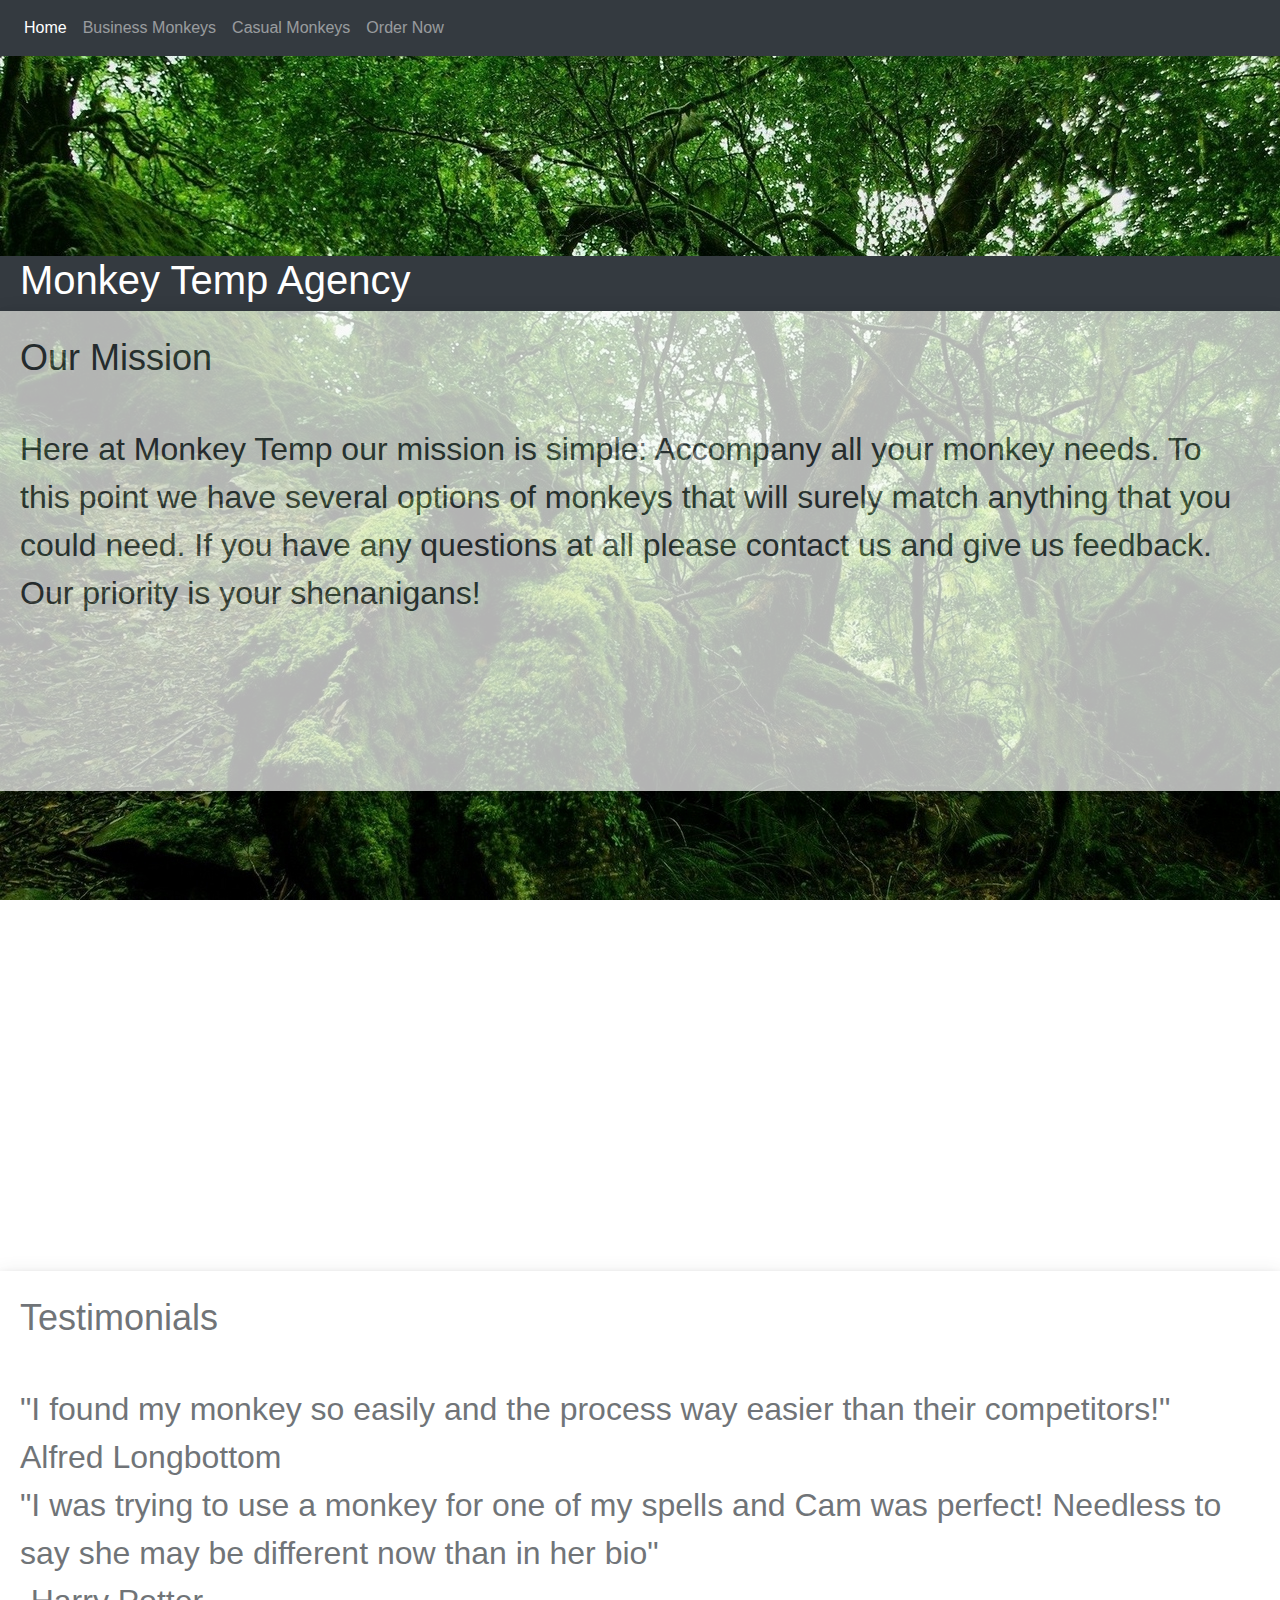
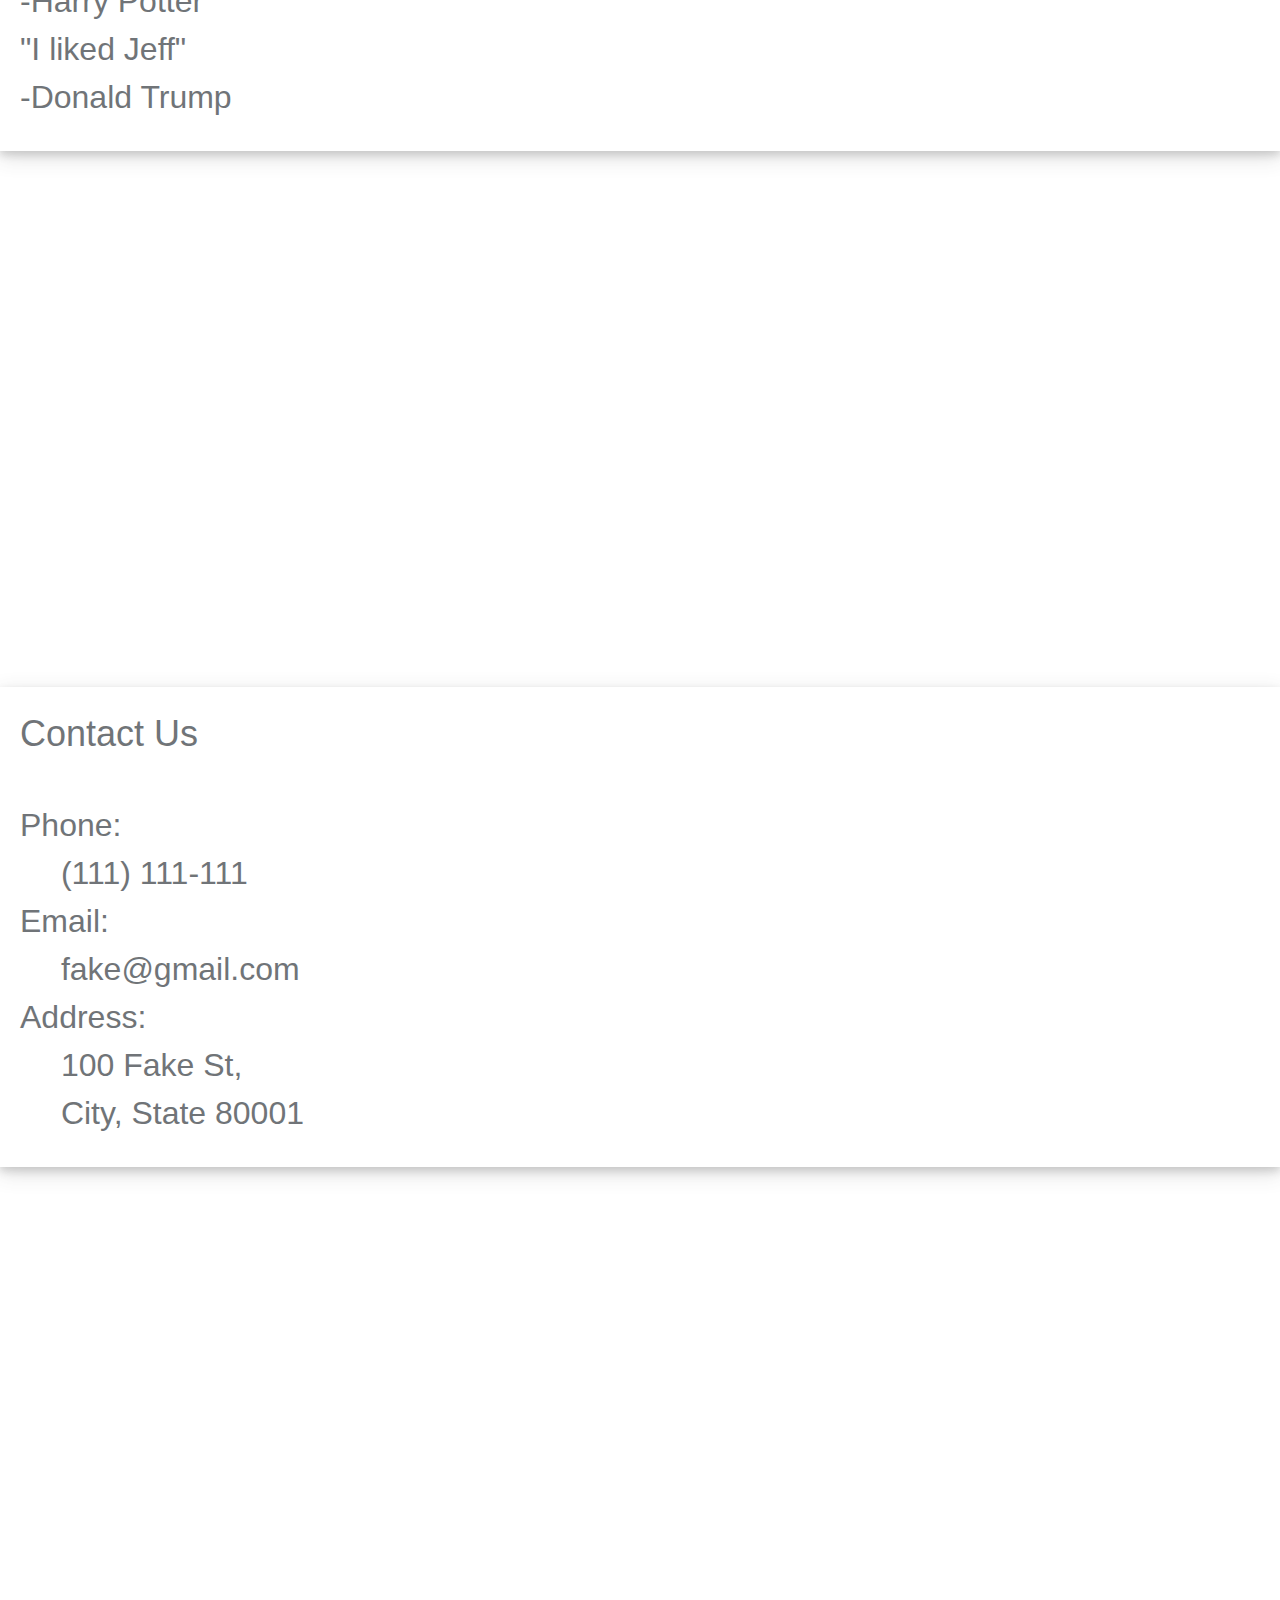
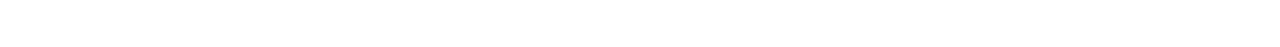
<file: public/index.html>
<!DOCTYPE html>
<html>
    <head>
        <title>Monkey Temp</title>
        <link rel="stylesheet" href="homeStyle.css">
        <link href="https://stackpath.bootstrapcdn.com/bootstrap/4.3.1/css/bootstrap.min.css" rel="stylesheet" integrity="sha384-ggOyR0iXCbMQv3Xipma34MD+dH/1fQ784/j6cY/iJTQUOhcWr7x9JvoRxT2MZw1T" crossorigin="anonymous">
    </head>
    
    <body class="img-body">
        
        <nav class="navbar navbar-expand-sm bg-dark navbar-dark">
            <ul class="navbar-nav">
                <li class="nav-item active"><a class="nav-link" href="index.html">Home</a></li>
                <li class="nav-item"><a class="nav-link" href="businessMonkeys.html">Business Monkeys</a></li>
                <li class="nav-item"><a class="nav-link" href="casualMonkeys.html">Casual Monkeys</a></li>
                <li class="nav-item"><a class="nav-link" href="order.html">Order Now</a></li>
            </ul>
        </nav>

        <h1 class="myH1">Monkey Temp Agency</h1>

        <div class="container-1">
            <div class="polaroid-home">
                <header>Our Mission</header>
                <p>Here at Monkey Temp our mission is simple: Accompany all your monkey needs.
                    To this point we have several options of monkeys that will surely match
                    anything that you could need. If you have any questions at all please contact
                    us and give us feedback. Our priority is your shenanigans!
                </p>
            </div>
            <div class="polaroid-home gap"></div>
            <div class="polaroid-home">
                <header>Testimonials</header>
                <p>"I found my monkey so easily and the process way easier than their competitors!" <br>
                    Alfred Longbottom<br>
                    "I was trying to use a monkey for one of my spells and Cam was perfect!
                    Needless to say she may be different now than in her bio" <br>
                    -Harry Potter<br>
                    "I liked Jeff" <br>
                    -Donald Trump</div>
                </p>    
            </div>
            <div class="polaroid-home gap"></div>
            <div class="polaroid-home">
                <header>Contact Us</header>
                <p>Phone:  <br>&emsp; (111) 111-111 <br>
                    Email: <br>&emsp; fake@gmail.com<br>
                    Address: <br>&emsp; 100 Fake St,<br> 
                    &emsp; City, State 80001
                </p>
            </div>
            <div class="polaroid-home gap"></div>   
        </div>


    </body>
</html>
</file>
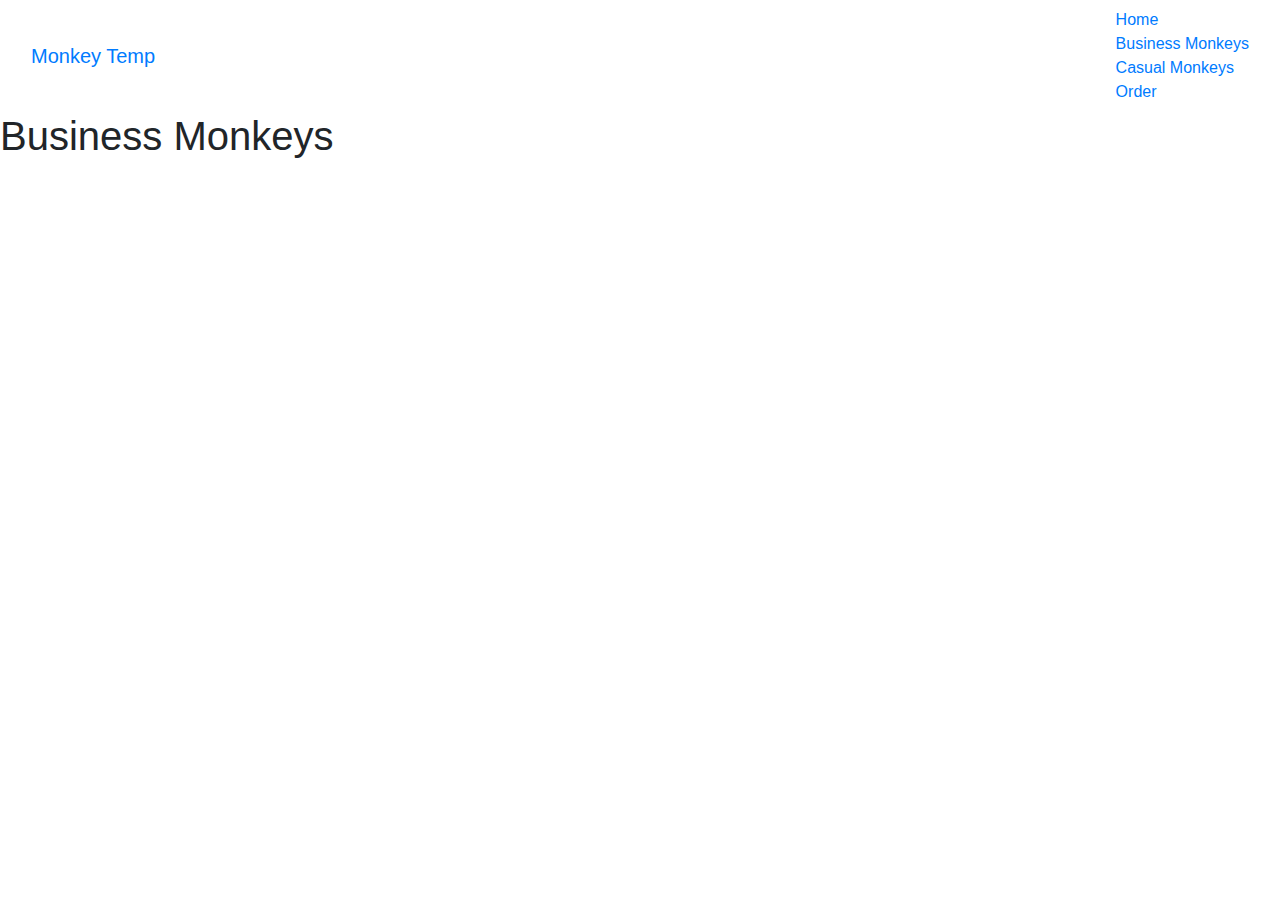
<file: businessMonkeys.html>
<!DOCTYPE html>
<html>
    <head>
        <title>Business Monkeys</title>
        <link href="https://stackpath.bootstrapcdn.com/bootstrap/4.3.1/css/bootstrap.min.css" rel="stylesheet" integrity="sha384-ggOyR0iXCbMQv3Xipma34MD+dH/1fQ784/j6cY/iJTQUOhcWr7x9JvoRxT2MZw1T" crossorigin="anonymous">

    </head>
    <body>
        <nav class="navbar navbar-default">
            <div class="container-fluid">
                <div class="navbar-header">
                    <a class="navbar-brand" href="#">Monkey Temp</a>
                </div>
                <ul class="nav navbar-nav">
                    <li class="active"><a href="index.html">Home</a></li>
                    <li><a href="businessMonkeys.html">Business Monkeys</a></li>
                    <li><a href="casualMonkeys.html">Casual Monkeys</a></li>
                    <li><a href="order.html">Order</a></li>
                </ul>
            </div>
        </nav>

        <h1>Business Monkeys</h1>

        <div class="container-1">
            <div class="item-1">
                <header></header>
                <img>
                <p></p>
            </div>
            <div class="item-1">
                    <header></header>
                    <img>
                    <p></p>
            </div>
            <div class="item-1">
                    <header></header>
                    <img>
                    <p></p>
            </div>
            <div class="item-1">
                    <header></header>
                    <img>
                    <p></p>
            </div>                  
        </div>


    </body>
    <footer>

    </footer>
</html>
</file>
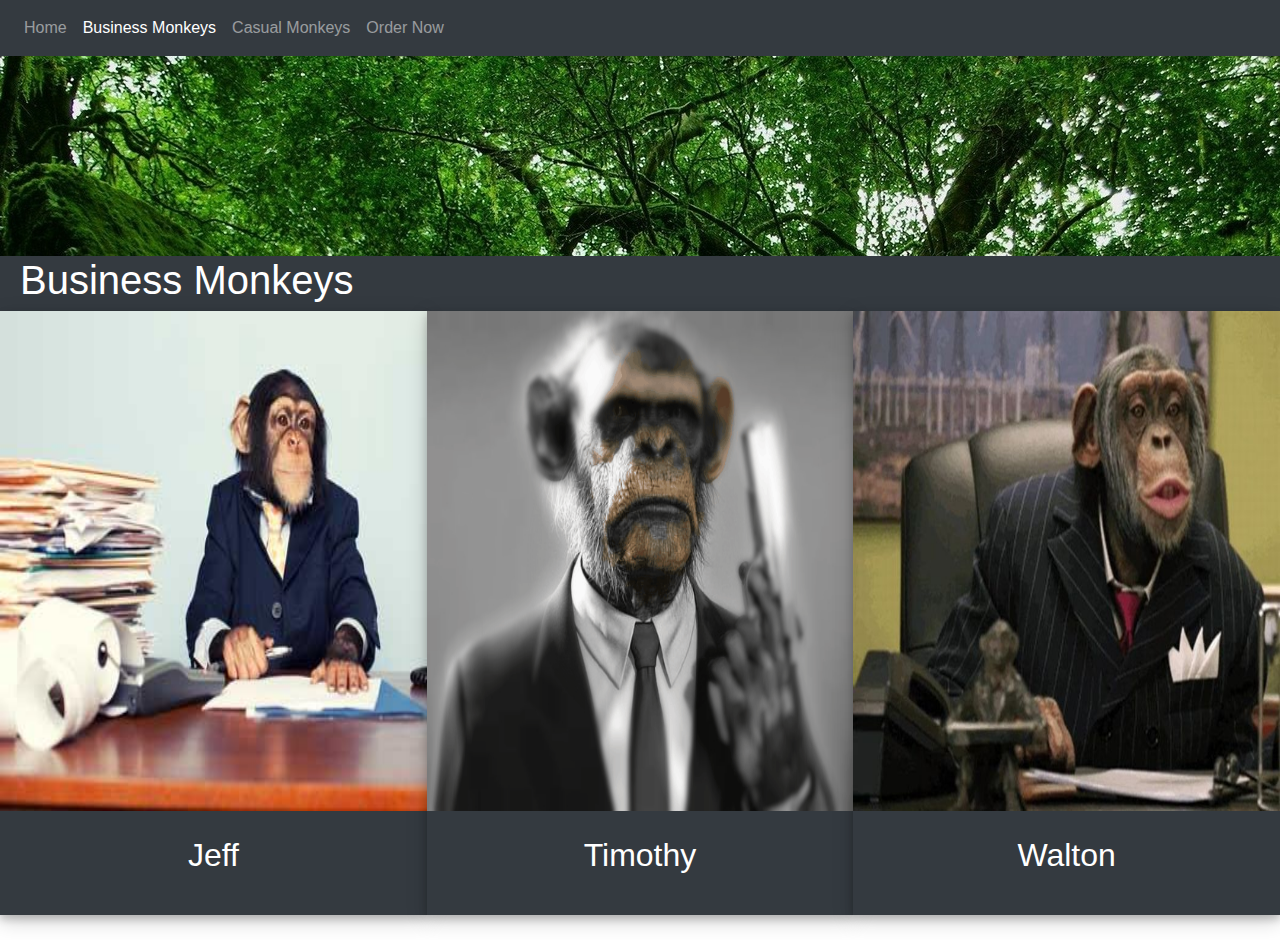
<file: public/businessMonkeys.html>
<!DOCTYPE html>
<html>
    <head>
        <title>Business Monkeys</title>
        <link rel="stylesheet" href="monkeyPage.css">
        <link href="https://stackpath.bootstrapcdn.com/bootstrap/4.3.1/css/bootstrap.min.css" rel="stylesheet" integrity="sha384-ggOyR0iXCbMQv3Xipma34MD+dH/1fQ784/j6cY/iJTQUOhcWr7x9JvoRxT2MZw1T" crossorigin="anonymous">

    </head>
    <body class="img-body">
        <nav class="navbar navbar-expand-sm bg-dark navbar-dark">
            <ul class="navbar-nav">
                <li class="nav-item"><a class="nav-link" href="index.html">Home</a></li>
                <li class="nav-item active"><a class="nav-link" href="businessMonkeys.html">Business Monkeys</a></li>
                <li class="nav-item"><a class="nav-link" href="casualMonkeys.html">Casual Monkeys</a></li>
                <li class="nav-item"><a class="nav-link" href="order.html">Order Now</a></li>
            </ul>
        </nav>

        <h1 class="myH1">Business Monkeys</h1>

        <div class="container-1">
            <div class="polaroid">
                <img src="images/Business1.jpg" style="width:100%">
                <div class="cap-container">
                    <p>Jeff</p>
                </div>
                <div class="overlay-text">
                    <div class="bio">Jeff is your average Joe, or should we say you average Jeff.
                        Jeff is a really cubicle kind of guy. He be in the office at
                        9am sharp and by 5pm he'll be out the door to take his wife to 
                        a nice dinner at Applebees.
                    </div>
                </div>
            </div>

            <div class="polaroid">
                <img src="images/Business2.jpg" style="width: 100%">
                <div class="cap-container">
                    <p>Timothy</p>
                </div>
                <div class="overlay-text">
                    <div class="bio">Although nobody knows his real name, Timothy is quite personable.
                        Don't let his looks (and probably violent past) scare you away. He is
                        incredibly intelligent and will be great at leading your security teams
                        to victory against all types of infiltration.
                    </div>
                </div>
            </div>
                        
            <div class="polaroid">
                <img src="images/Business3.jpg" style="width: 100%">
                <div class="cap-container">
                    <p>Walton</p>
                </div>
                <div class="overlay-text">
                    <p class="bio">If you think Walton has the type of name that could be on the side
                        of a giant corporate skyscraper, your correct! Walton, a co-owner of 
                        Walton & Walton, is the best monkey for all your CEO needs. You may lose
                        some employees to his termination-of-employment tantrums, but you'll rake
                        in the cash.
                    </p>
                </div>
            </div>           
        </div>


    </body>
    <footer>

    </footer>
</html>
</file>
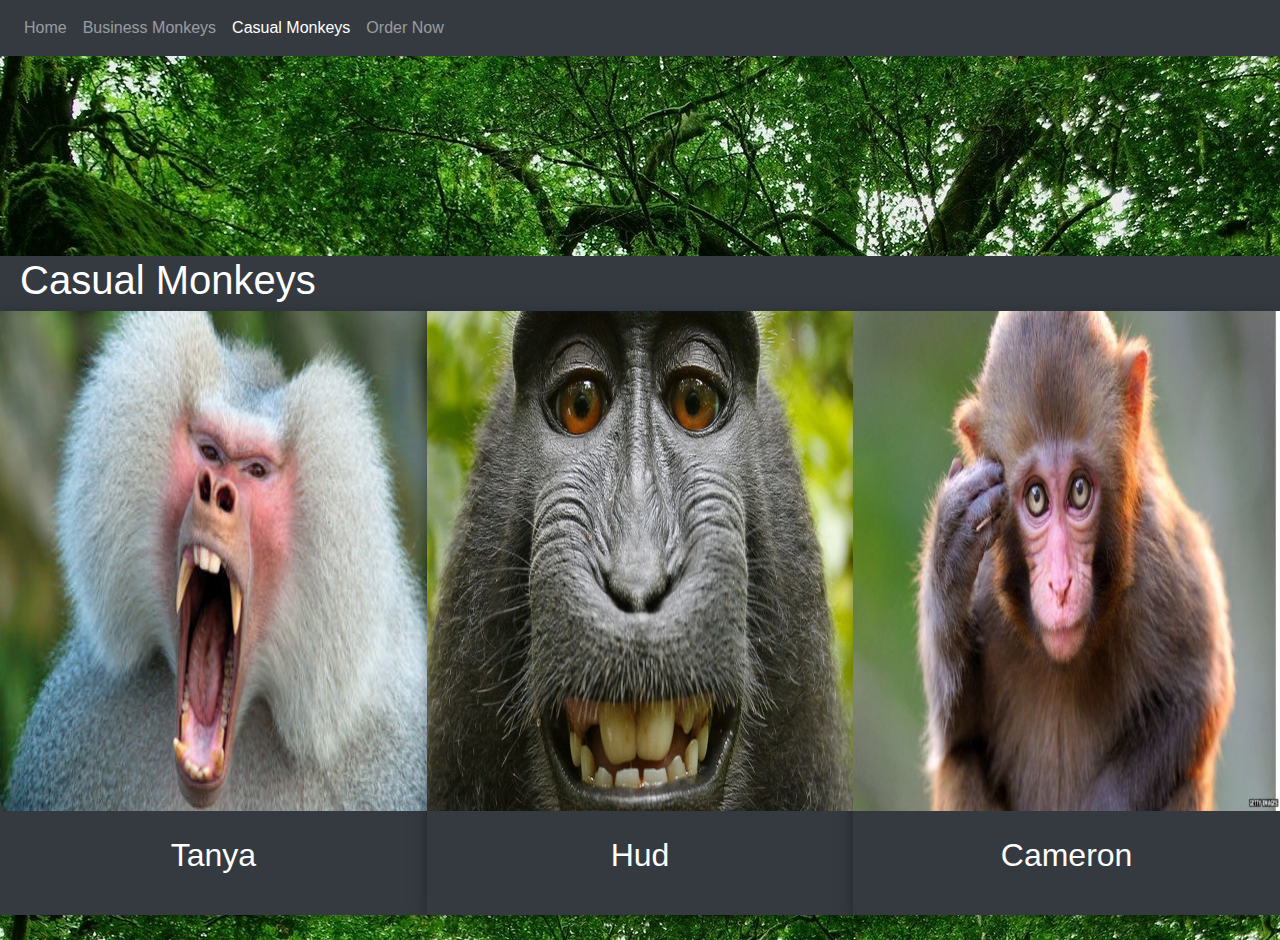
<file: public/casualMonkeys.html>
<!DOCTYPE html>
<html>
    <head>
        <title>Casual Monkeys</title>
        <link rel="stylesheet" href="monkeyPage.css">
        <link href="https://stackpath.bootstrapcdn.com/bootstrap/4.3.1/css/bootstrap.min.css" rel="stylesheet" integrity="sha384-ggOyR0iXCbMQv3Xipma34MD+dH/1fQ784/j6cY/iJTQUOhcWr7x9JvoRxT2MZw1T" crossorigin="anonymous">

    </head>
    
    <body background="images/background.jpg">
        <nav class="navbar navbar-expand-sm bg-dark navbar-dark">
            <ul class="navbar-nav">
                <li class="nav-item"><a class="nav-link" href="index.html">Home</a></li>
                <li class="nav-item"><a class="nav-link" href="businessMonkeys.html">Business Monkeys</a></li>
                <li class="nav-item active"><a class="nav-link" href="casualMonkeys.html">Casual Monkeys</a></li>
                <li class="nav-item"><a class="nav-link" href="order.html">Order Now</a></li>
            </ul>
        </nav>

        <h1 class="myH1">Casual Monkeys</h1>

        <div class="container-1">
            <div class="polaroid">
                <img src="images/Casual3.jpg" style="width:100%">
                <div class="cap-container">
                    <p>Tanya</p>
                </div>
                <div class="overlay-text">
                    <div class="bio">You may think that Tanya is quite upset, but she's actually
                        just singing (and performing quite well if you ask me). Tanya will sing
                        anywhere, and I mean ANYWHERE. Perfect for serenading your lover or 
                        just having someone to sing with you in the car. 
                    </div>
                </div>
            </div>

            <div class="polaroid">
                <img src="images/Casual4.jpg" style="width: 100%">
                <div class="cap-container">
                    <p>Hud</p>
                </div>
                <div class="overlay-text">
                    <div class="bio">Hud's the best handyman on this side of the Mississippi. This 
                        guy has skills, seriously. Need a toilet repaired? Hud is your guy. Need a 
                        fancy new paint job in your bedroom? Hud is your guy. Need help fixing your 
                        bike after trying to pull a "HOTROD" stunt? Hud is your guy. Honestly there's
                        nothing Hud can't do.
                    </div>
                </div>
            </div>
                        
            <div class="polaroid">
                <img src="images/Casual1.jpg" style="width: 100%">
                <div class="cap-container">
                    <p>Cameron</p>
                </div>
                <div class="overlay-text">
                    <p class="bio">Cam is honestly just one of our junior analysts here at Temp
                        Monkey. That's all. Nothing special.
                    </p>
                </div>
            </div>           
        </div>


    </body>
    <footer>

    </footer>
</html>
</file>
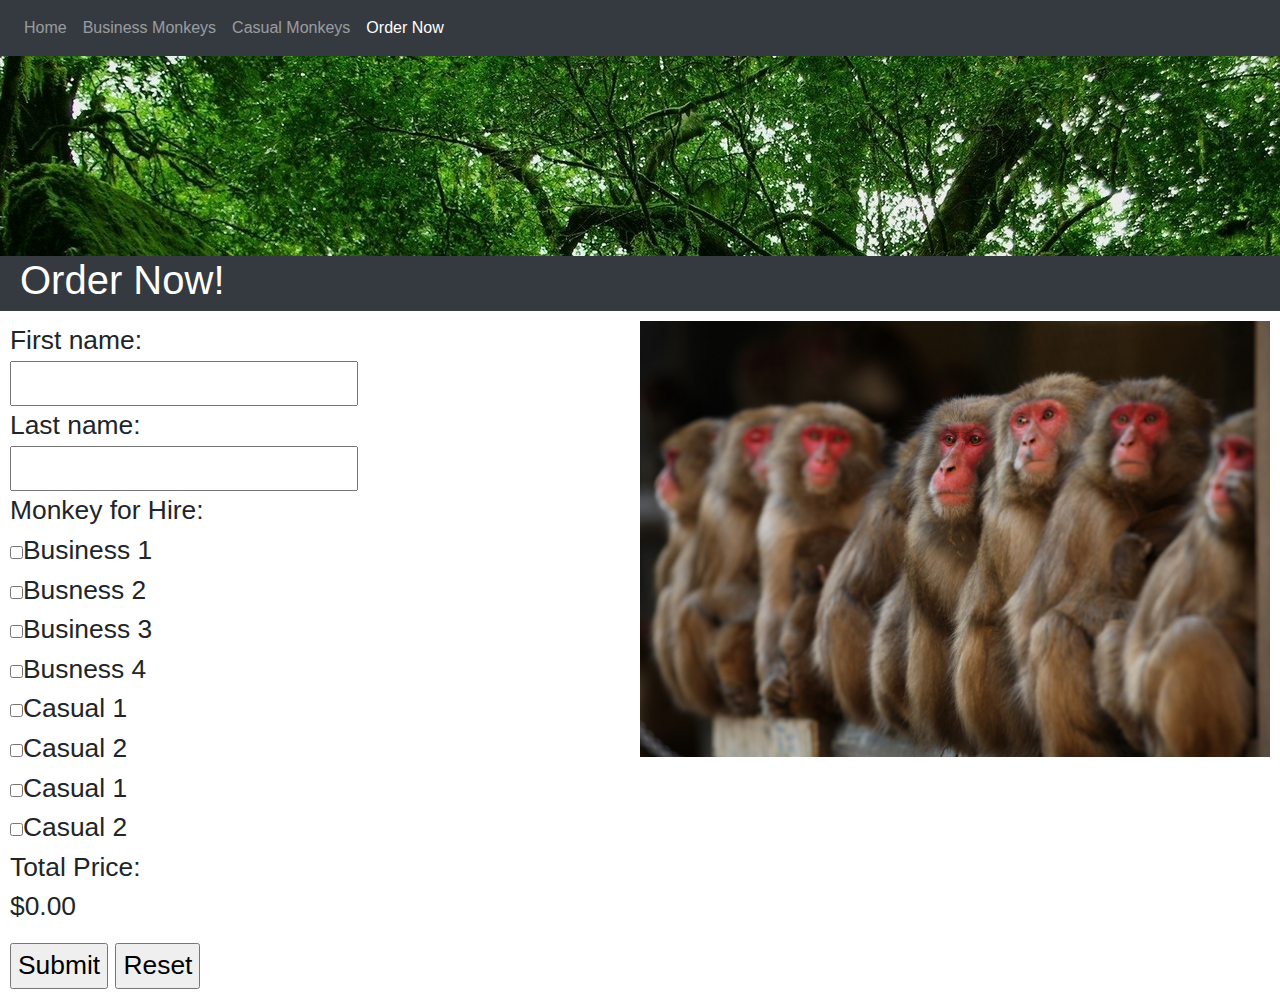
<file: public/order.html>
<!DOCTYPE html>
<html>
    <head>
        <title>Order Now</title>
        <link rel="stylesheet" type="text/css" href="orderStyle.css">
        <link href="https://stackpath.bootstrapcdn.com/bootstrap/4.3.1/css/bootstrap.min.css" rel="stylesheet" integrity="sha384-ggOyR0iXCbMQv3Xipma34MD+dH/1fQ784/j6cY/iJTQUOhcWr7x9JvoRxT2MZw1T" crossorigin="anonymous">
        <script src="https://ajax.googleapis.com/ajax/libs/jquery/1.11.1/jquery.min.js"></script>
        <script src="orderScript.js"></script>
    </head>

    <body class="img-body">
        
        <nav class="navbar navbar-expand-sm bg-dark navbar-dark">
            <ul class="navbar-nav">
                <li class="nav-item"><a class="nav-link" href="index.html">Home</a></li>
                <li class="nav-item"><a class="nav-link" href="businessMonkeys.html">Business Monkeys</a></li>
                <li class="nav-item"><a class="nav-link" href="casualMonkeys.html">Casual Monkeys</a></li>
                <li class="nav-item active"><a class="nav-link" href="order.html">Order Now</a></li>
            </ul>
        </nav>

        <h1 class="myH1">Order Now!</h1>

        <div class="flex-container">
            <div>
                <form>
                    First name:<br>
                    <input type="text" name="firstname"><br>
                    Last name:<br>
                    <input type="text" name="lastname"><br>
                    Monkey for Hire:<br>
                    <input type="checkbox" class="checkbox" name="business1" value="1">Business 1<br>
                    <input type="checkbox" class="checkbox" name="business2" value="1">Busness 2<br>
                    <input type="checkbox" class="checkbox" name="business3" value="1">Business 3<br>
                    <input type="checkbox" class="checkbox" name="business4" value="1">Busness 4<br>
                    <input type="checkbox" class="checkbox" name="casual1" value="1">Casual 1<br>
                    <input type="checkbox" class="checkbox" name="casual2" value="1">Casual 2<br>
                    <input type="checkbox" class="checkbox" name="casual3" value="1">Casual 1<br>
                    <input type="checkbox" class="checkbox" name="casual4" value="1">Casual 2<br>
                    Total Price:
                    <p class="sum">$0.00</p>
                    <input type="button" onclick="alert('This feature has not yet been implemented')" value="Submit">
                    <input type="reset" onclick="$('.sum').html('$0.00')">
                </form>
            </div>
            <div>
                <img src="images/orderpic.jpg">
            </div>
        </div>

    </body>
</html>
</file>
<file: public/homeStyle.css>
.img-body {
    background-image: url("images/background.jpg");
    background-repeat: no-repeat;
    background-attachment: fixed;
    margin: 0;
    background-size: cover;
}

.myH1 {
    color: white;
    background-color: #343a40;
    margin-top: 5em;
    height: 55px;
    margin-bottom: 0;
    padding-left: 20px;
}

.container-1 {
    display: flex;
    flex-wrap: wrap;
    justify-content: center;
}

div.polaroid-home {
    width: 100%;
    opacity: 0.7;
    background-color: white;
    box-shadow: 0 4px 8px 0 rgba(0, 0, 0, 0.2), 0 6px 20px 0 rgba(0, 0, 0, 0.19);
    height: 30em;
}

div.gap {
    background: none;
    box-shadow: none;
}

div.polaroid {
    width: 33.33%;
    background-color: white;
    box-shadow: 0 4px 8px 0 rgba(0, 0, 0, 0.2), 0 6px 20px 0 rgba(0, 0, 0, 0.19);
    margin-bottom: 25px;
    position: relative;
}

div.cap-container {
    text-align: center;
    padding: 20px 20px;
    background-color: #343a40;
}

div img {
    display: block;
    margin-left: auto;
    margin-right: auto;
    max-width: 100%;
    height: 500px;

}

.overlay-text {
    position: absolute;
    top: 0;
    bottom: 0;
    left: 0;
    right: 0;
    height: 100%;
    width: 100%;
    opacity: 0;
    transition: .5s ease;
    background-color: #008CBA;
  }

  .polaroid:hover .overlay-text {
    opacity: 1;
  }
  
  .bio {
    color: white;
    font-size: 20px;
    position: absolute;
    top: 50%;
    left: 50%;
    transform: translate(-50%, -50%);
    -ms-transform: translate(-50%, -50%);
  }

  div p {
    padding: 20px;
    font-size: 200%;
    color:  #343a40;
  }

  div header {
    padding: 20px;
    font-size: 225%;
    color: #343a40
  }
</file>
<file: public/monkeyPage.css>
@media(min-width:700px){
  .container-1 {
    display: flex;
    flex-wrap: wrap;
    justify-content: center;
  }
}
.img-body {
    background-image: url("images/background.jpg");
    background-repeat: no-repeat;
    background-attachment: fixed;
    margin: 0;
    background-size: cover;
}

.myH1 {
    color: white;
    background-color: #343a40;
    margin-top: 5em;
    height: 55px;
    margin-bottom: 0;
    padding-left: 20px;
}

div.polaroid-home {
    width: 100%;
    background-color: white;
    box-shadow: 0 4px 8px 0 rgba(0, 0, 0, 0.2), 0 6px 20px 0 rgba(0, 0, 0, 0.19);
    height: 20em;
}

div.gap {
    background: none;
    box-shadow: none;
}

div.polaroid-home header {
    font-size: 225%;
    padding-left: 20px;
    color: #343a40
}

div.polaroid-home p {
    font-size: 200%;
    padding-left: 20px;
    color: #343a40
}

@media(min-width:700px){
  div.polaroid {
    width: 33.33%;
  }
}
div.polaroid {
    background-color: white;
    box-shadow: 0 4px 8px 0 rgba(0, 0, 0, 0.2), 0 6px 20px 0 rgba(0, 0, 0, 0.19);
    margin-bottom: 25px;
    margin-right: 0px;
    position: relative;
}

div.cap-container {
    text-align: center;
    padding: 20px 20px;
    background-color: #343a40;
}

div img {
    display: block;
    margin-left: auto;
    margin-right: auto;
    max-width: 100%;
    height: 500px;

}

.overlay-text {
    position: absolute;
    top: 0;
    bottom: 0;
    left: 0;
    right: 0;
    height: 100%;
    width: 100%;
    opacity: 0;
    transition: .5s ease;
    background-color: #008CBA;
  }

  .polaroid:hover .overlay-text {
    opacity: 1;
  }
  
  .bio {
    color: white;
    font-size: 20px;
    position: absolute;
    top: 50%;
    left: 50%;
    transform: translate(-50%, -50%);
    -ms-transform: translate(-50%, -50%);
  }

  div p {
    padding: 0;
    font-size: 2em;
    color: white;
  }
</file>
<file: public/orderStyle.css>
.img-body {
    background-image: url("images/background.jpg");
    background-repeat: no-repeat;
    background-attachment: fixed;
    margin: 0;
    background-size: cover;
}

.myH1 {
    color: white;
    background-color: #343a40;
    margin-top: 5em;
    height: 55px;
    margin-bottom: 0;
    padding-left: 20px;
}

.flex-container {
    display: flex;
    flex-direction: row;
    padding: 10px;
    background-color: white;
}

div.flex-container div {
    flex-wrap: nowrap;
    width: 50%;

}

div form {
    font-size: 1.65em;

}

div img {
    display: block;
    margin-left: auto;
    margin-right: auto;
    max-width: 100%;
}
</file>
